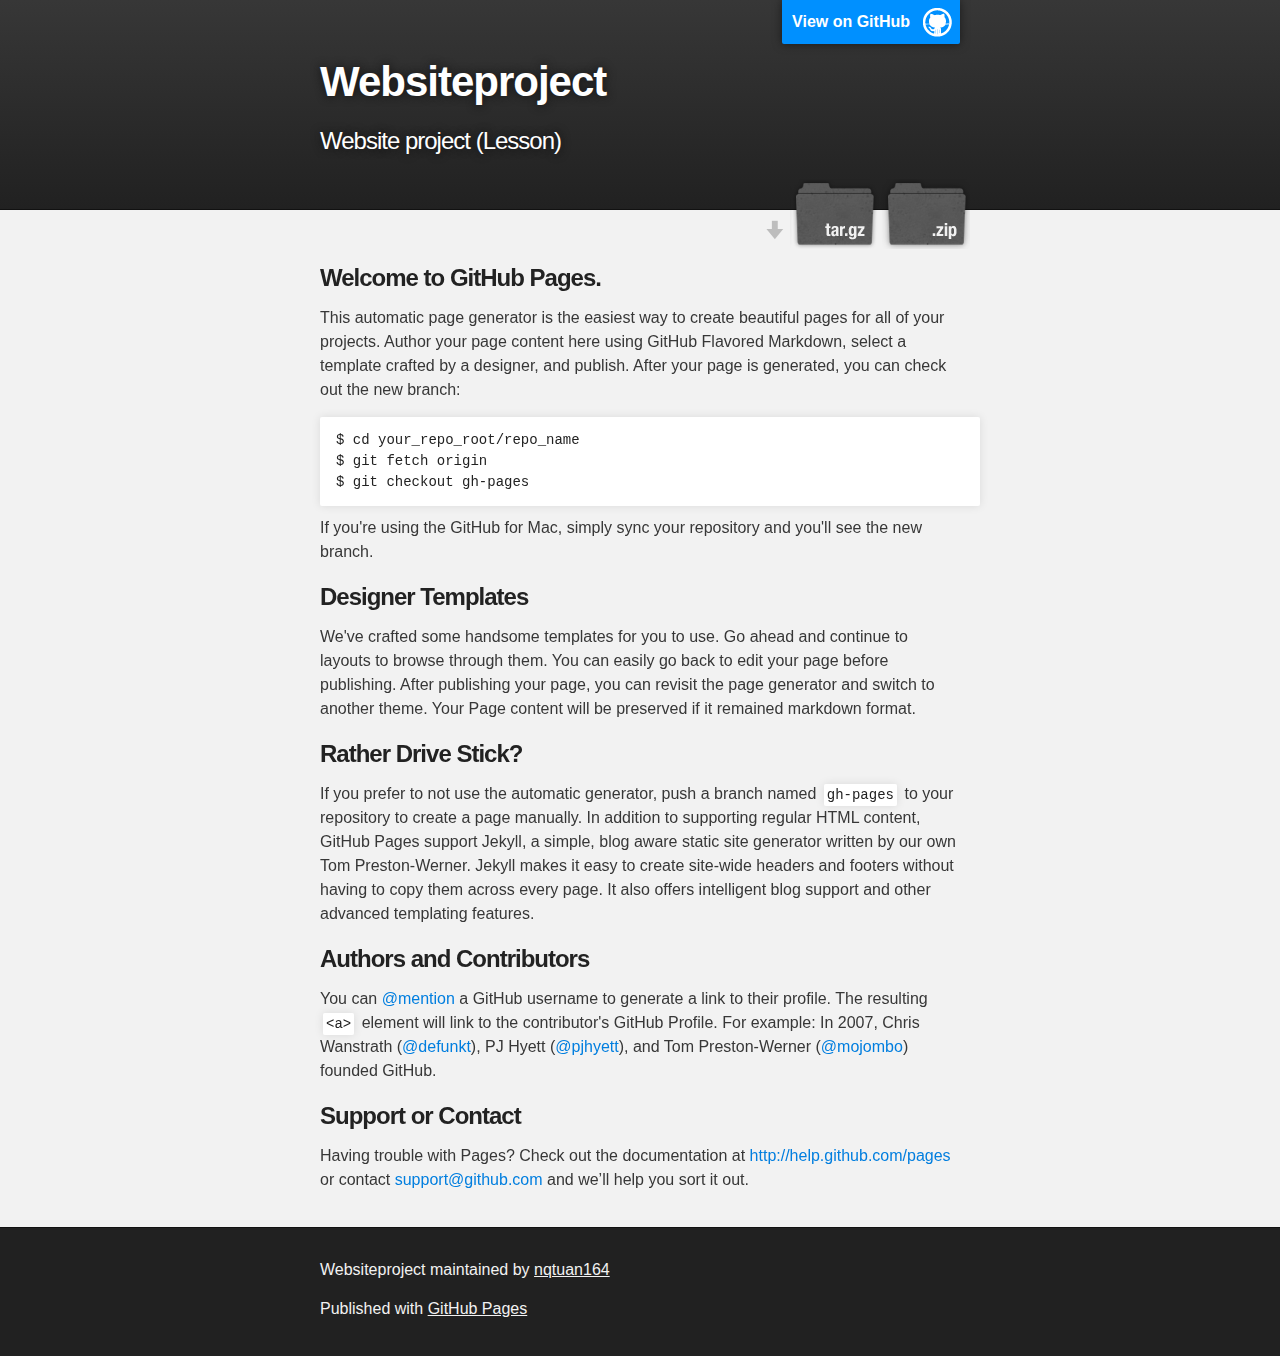
<file: index.html>
<!DOCTYPE html>
<html>

  <head>
    <meta charset='utf-8' />
    <meta http-equiv="X-UA-Compatible" content="chrome=1" />
    <meta name="description" content="Websiteproject : Website project (Lesson)" />

    <link rel="stylesheet" type="text/css" media="screen" href="stylesheets/stylesheet.css">

    <title>Websiteproject</title>
  </head>

  <body>

    <!-- HEADER -->
    <div id="header_wrap" class="outer">
        <header class="inner">
          <a id="forkme_banner" href="https://github.com/nqtuan164/WebsiteProject">View on GitHub</a>

          <h1 id="project_title">Websiteproject</h1>
          <h2 id="project_tagline">Website project (Lesson)</h2>

            <section id="downloads">
              <a class="zip_download_link" href="https://github.com/nqtuan164/WebsiteProject/zipball/master">Download this project as a .zip file</a>
              <a class="tar_download_link" href="https://github.com/nqtuan164/WebsiteProject/tarball/master">Download this project as a tar.gz file</a>
            </section>
        </header>
    </div>

    <!-- MAIN CONTENT -->
    <div id="main_content_wrap" class="outer">
      <section id="main_content" class="inner">
        <h3>
<a name="welcome-to-github-pages" class="anchor" href="#welcome-to-github-pages"><span class="octicon octicon-link"></span></a>Welcome to GitHub Pages.</h3>

<p>This automatic page generator is the easiest way to create beautiful pages for all of your projects. Author your page content here using GitHub Flavored Markdown, select a template crafted by a designer, and publish. After your page is generated, you can check out the new branch:</p>

<pre><code>$ cd your_repo_root/repo_name
$ git fetch origin
$ git checkout gh-pages
</code></pre>

<p>If you're using the GitHub for Mac, simply sync your repository and you'll see the new branch.</p>

<h3>
<a name="designer-templates" class="anchor" href="#designer-templates"><span class="octicon octicon-link"></span></a>Designer Templates</h3>

<p>We've crafted some handsome templates for you to use. Go ahead and continue to layouts to browse through them. You can easily go back to edit your page before publishing. After publishing your page, you can revisit the page generator and switch to another theme. Your Page content will be preserved if it remained markdown format.</p>

<h3>
<a name="rather-drive-stick" class="anchor" href="#rather-drive-stick"><span class="octicon octicon-link"></span></a>Rather Drive Stick?</h3>

<p>If you prefer to not use the automatic generator, push a branch named <code>gh-pages</code> to your repository to create a page manually. In addition to supporting regular HTML content, GitHub Pages support Jekyll, a simple, blog aware static site generator written by our own Tom Preston-Werner. Jekyll makes it easy to create site-wide headers and footers without having to copy them across every page. It also offers intelligent blog support and other advanced templating features.</p>

<h3>
<a name="authors-and-contributors" class="anchor" href="#authors-and-contributors"><span class="octicon octicon-link"></span></a>Authors and Contributors</h3>

<p>You can <a href="https://github.com/blog/821" class="user-mention">@mention</a> a GitHub username to generate a link to their profile. The resulting <code>&lt;a&gt;</code> element will link to the contributor's GitHub Profile. For example: In 2007, Chris Wanstrath (<a href="https://github.com/defunkt" class="user-mention">@defunkt</a>), PJ Hyett (<a href="https://github.com/pjhyett" class="user-mention">@pjhyett</a>), and Tom Preston-Werner (<a href="https://github.com/mojombo" class="user-mention">@mojombo</a>) founded GitHub.</p>

<h3>
<a name="support-or-contact" class="anchor" href="#support-or-contact"><span class="octicon octicon-link"></span></a>Support or Contact</h3>

<p>Having trouble with Pages? Check out the documentation at <a href="http://help.github.com/pages">http://help.github.com/pages</a> or contact <a href="mailto:support@github.com">support@github.com</a> and we’ll help you sort it out.</p>
      </section>
    </div>

    <!-- FOOTER  -->
    <div id="footer_wrap" class="outer">
      <footer class="inner">
        <p class="copyright">Websiteproject maintained by <a href="https://github.com/nqtuan164">nqtuan164</a></p>
        <p>Published with <a href="http://pages.github.com">GitHub Pages</a></p>
      </footer>
    </div>

    

  </body>
</html>
</file>
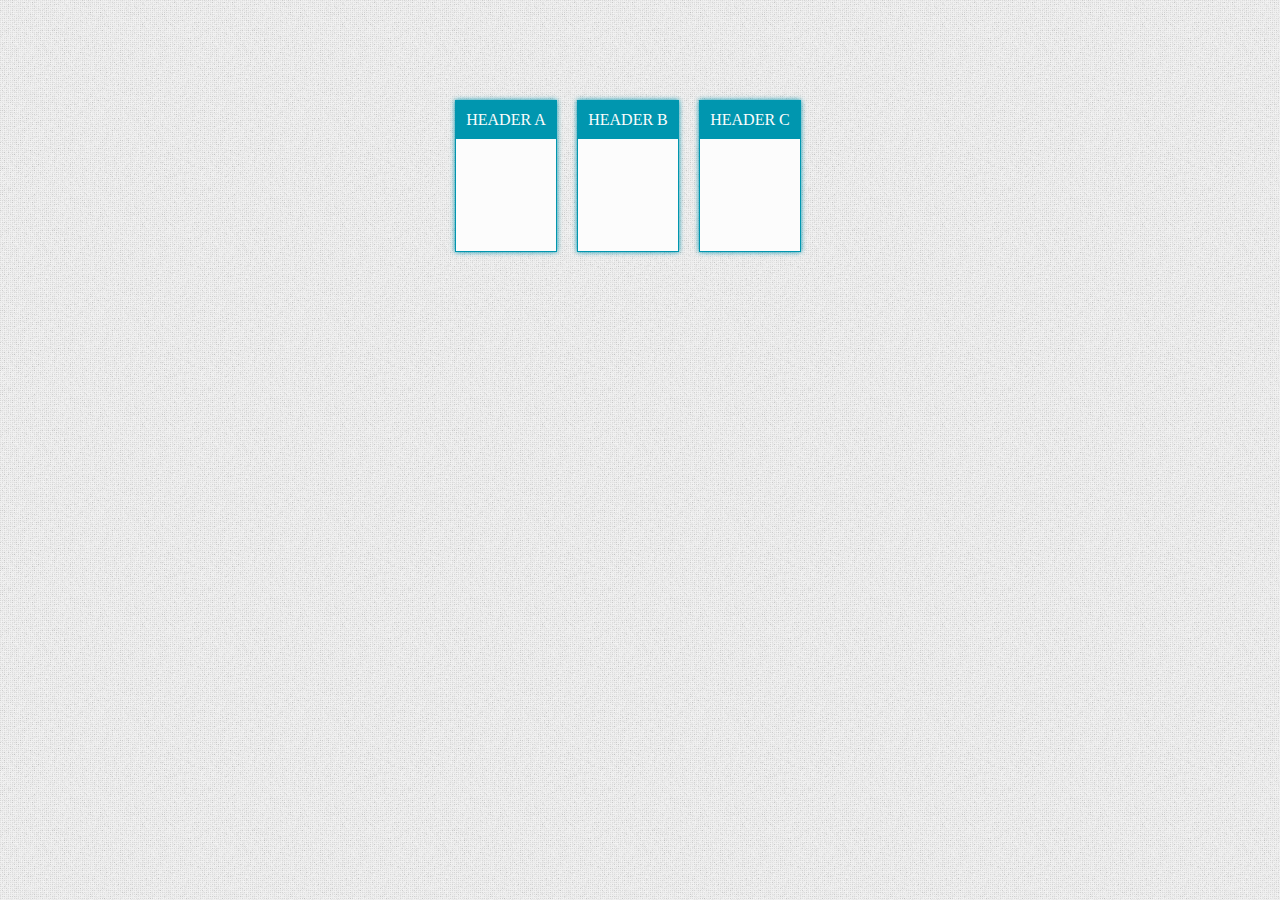
<file: Lesson 1/index.html>
﻿<!DOCTYPE html>
<html>
<head>
    <meta charset="utf-8" />
    <title>Native HTML5 Drag and Drop </title>
    <link href="css/style.css" rel="stylesheet" />
    <script src="js/jquery.js"></script>
    <script src="js/dragndrop.js" type="text/javascript"></script>
</head>
<body>
    <div id="columns">
        <div class="column" draggable="true">
            <header>HEADER A</header>
        </div>
        <div class="column" draggable="true">
            <header>HEADER B</header>
        </div>
        <div class="column" draggable="true">
            <header>HEADER C</header>
        </div>
    </div>
</body>
</html>
</file>
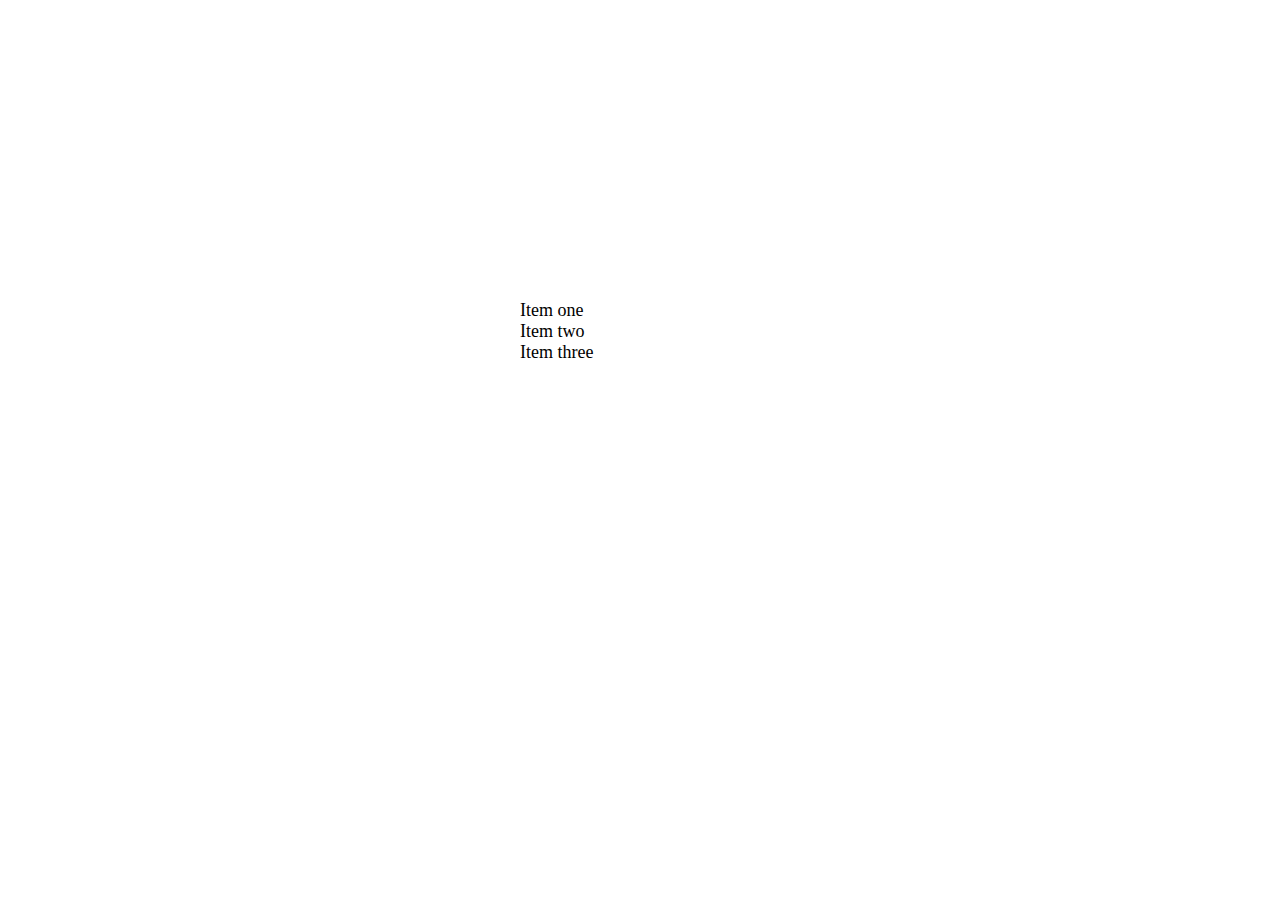
<file: Lesson 8/index.html>
<!DOCTYPE html>
<html>
<head>
    <title>Custom Checkbox</title>
    <meta charset="UTF-8">
    <meta name="description" content="" />
    <meta name="keywords" content="" />
	
	<link type="text/css" href="css/style.css" rel="stylesheet">
</head>
<body>
	<div class="container">
		<label class="lbCheckbox">
			<input type="checkbox" name="chkOne">
			<span class="lbText">Item one</span>
		</label>
		<br />
		<label class="lbCheckbox">
			<input type="checkbox" name="chkOne">
			<span class="lbText">Item two</span>
		</label>
		<br />
		<label class="lbCheckbox">
			<input type="checkbox" name="chkOne" disabled>
			<span class="lbText">Item three</span>
		</label>
	</div>
</body>
</html>
</file>
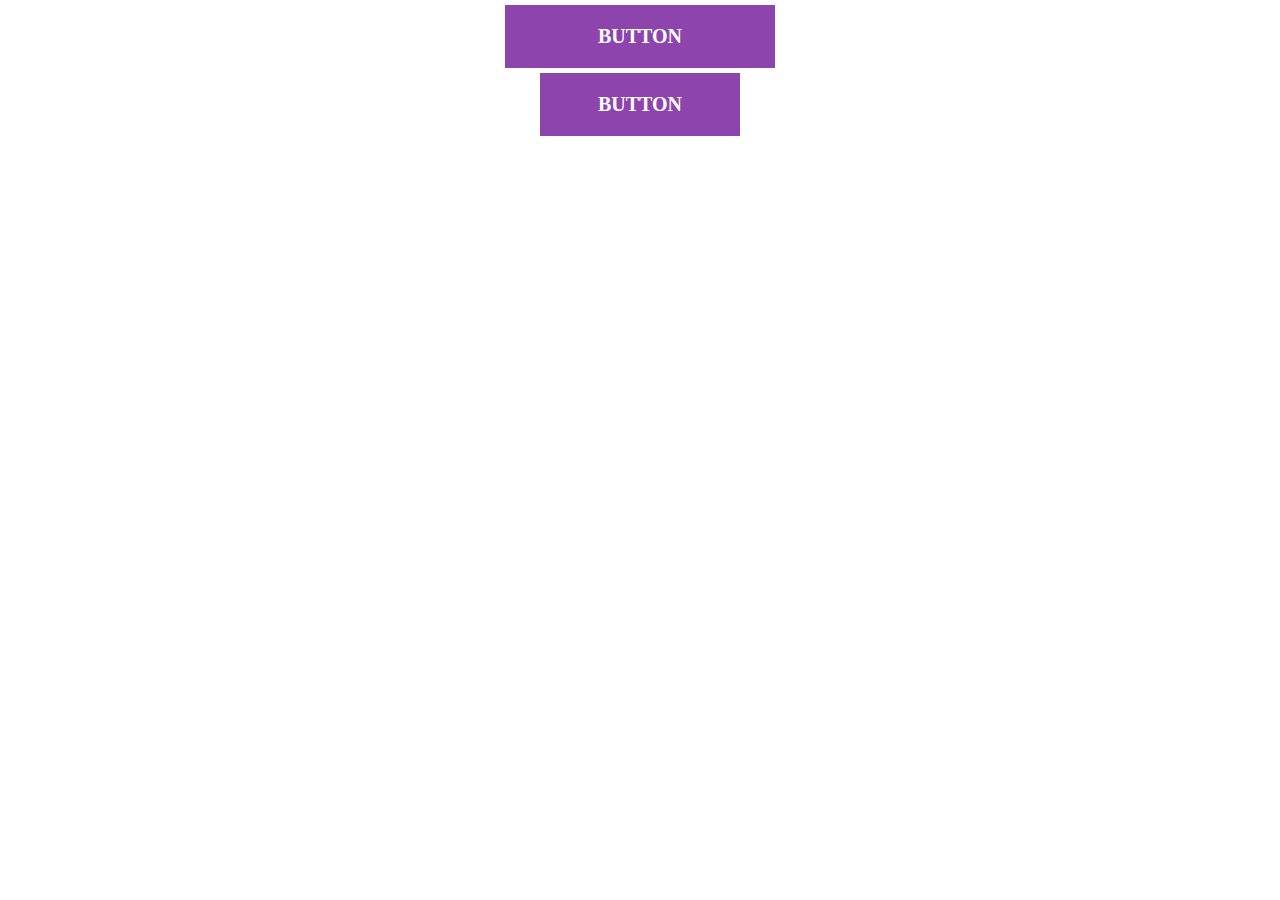
<file: Lesson 9/index.html>
<!doctype html>
<html>
<head>
	<title>Custom Checkbox</title>
	<meta charset="UTF-8">
	<meta name="description" content="" />
	<meta name="keywords" content="" />	

	<link rel="stylesheet" href="style.css">

	<script src="jquery.js"></script>
	<script src="jquery.easing.1.3.js"></script>
	<script src="design.js"></script>
</head>
<body>
	<a class="button top" href="">
		BUTTON
		<!-- <svg width="100%" height="100%" overflow="hidden">
			<defs></defs>
			<g>
				<ellipse rx="20" ry="20" stroke="none" fill="white" class="ripple" fill-opacity="0.5" ></ellipse>
				<animate xlink:href=".ripple" attributeName="rx" from="20" to="200" dur="3s" begin="click" fill="freeze"/>
			</g>
		</svg> -->
	</a>
	<button type="button">
		BUTTON
	</button>
</body>
</html>
</file>
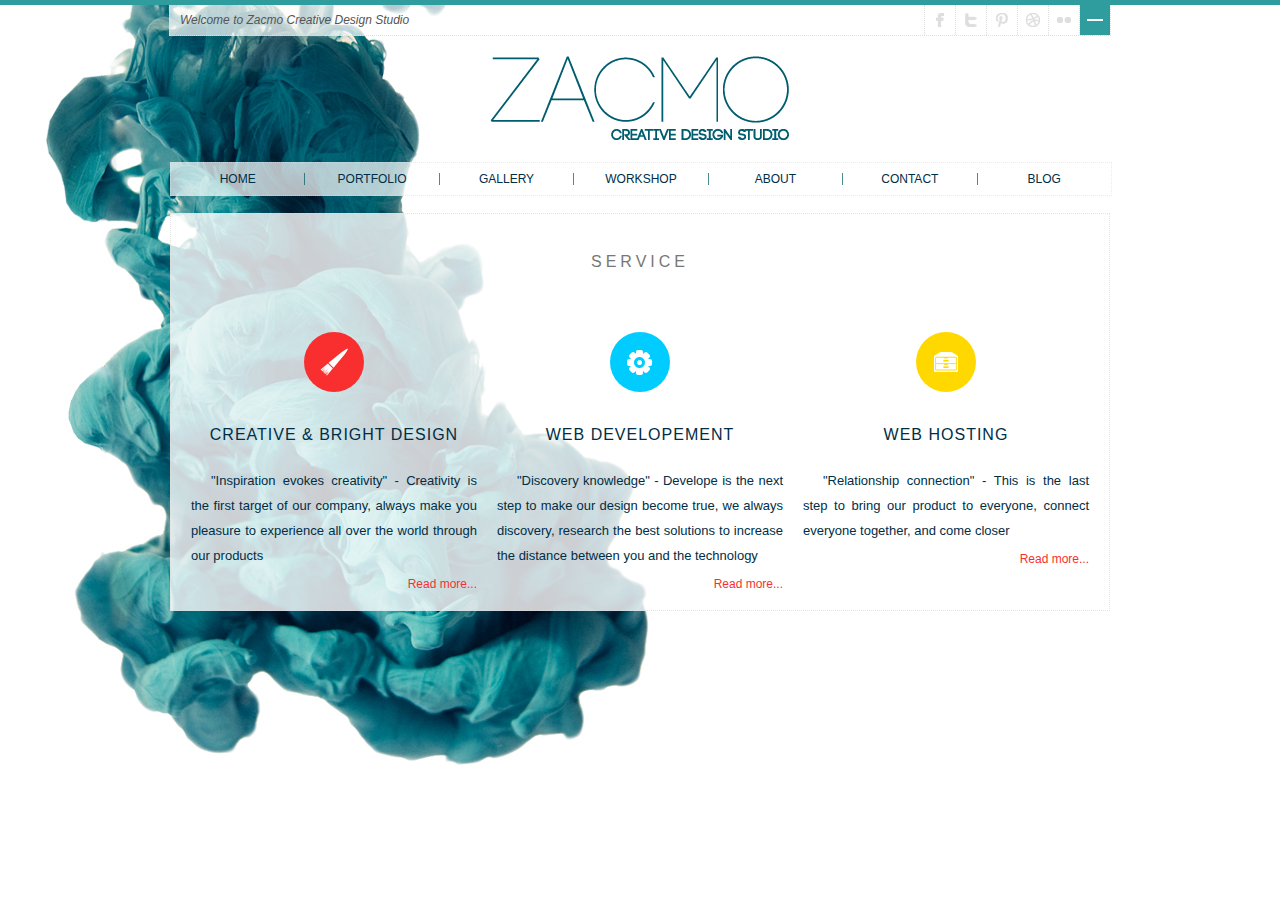
<file: Lesson 2/Lesson 2/index.html>
﻿<!DOCTYPE html>
<html>
<head>
    <meta charset="utf-8">
    <title>Responsive Website</title>
    <link href="css/style.css" rel="stylesheet" />

    <script src="js/jquery.js"></script>
    <script src="js/jqueryEasing.js"></script>
    <script src="js/script.js"></script>
</head>
<body>
    <div id="top">
        <div class="wrap clearfix">
            <div class="about float-3">
                <h1 class="t-title clearfix"> About Us</h1>
                <p>
                    We all are Super Designer and Developer. We promise to bring you the whole new experience in Website.
                </p>
            </div>
            <div class="email float-3">
                <h1 class="t-title clearfix">Quick Message</h1>
                <form>
                    <input type="text" class="txtEmail" name="txtEmail" placeholder="Your email" />
                    <textarea class="txtMess" name="txtMess" placeholder="Write something here"></textarea>
                    <input type="submit" value="SEND" class="btnSend" name="btnSend" />
                </form>
            </div>
            <div class="contact float-3">
                <h1 class="t-title clearfix">Contact Us</h1>
                <ul>
                    <li><span class="label" >Address :</span> 8A/A17 Thai Van Lung St., Ben Nghe Ward, Dist. 1, HCMC, Viet Nam.</li>
                    <li><span class="label" >Tel :</span> 08.7307.3073</li>
                    <li><span class="label" >Email :</span> tuan@giacmo-vn.com</li>
                </ul>
            </div>
        </div> <!-- end wrap -->
    </div> <!-- end top -->

    <div class="main-container clearfix">
        <div id="top-header">
            <div class="wrap">
                <p>Welcome to Zacmo Creative Design Studio</p>
                <ul class="social">
                    <li>
                        <a href="#"></a>
                    </li>
                    <li>
                        <a href="#"></a>
                    </li>
                    <li>
                        <a href="#"></a>
                    </li>
                    <li>
                        <a href="#"></a>
                    </li>
                    <li>
                        <a href="#"></a>
                    </li>
                    <li>
                        <a href="#"></a>
                    </li>
                </ul>

                <button class="show"></button>
                <div class="clear"></div>
            </div>
        </div>

        <div class="main wrap">
            <div class="header">
                <a href="index.html" class="logo"><img src="img/logo.png" /></a>
                <ul class="navigation">
                    <li>
                        <a href="#">Home</a>
                    </li>
                    <li>
                        <a href="#">Portfolio</a>
                    </li>
                    <li>
                        <a href="#">Gallery</a>
                    </li>
                    <li>
                        <a href="#">Workshop</a>
                    </li>
                    <li>
                        <a href="#">About</a>
                    </li>
                    <li>
                        <a href="#">Contact</a>
                    </li>
                    <li>
                        <a href="#">Blog</a>
                    </li>
                </ul><!-- end navi -->


                <div class="r-navigation">
                    <div class="r-nav-header hide">
                        Click to drop down
                    </div>
                
                    <ul>
                        <li>
                            <a href="#">Home</a>
                        </li>
                        <li>
                            <a href="#">Portfolio</a>
                        </li>
                        <li>
                            <a href="#">Gallery</a>
                        </li>
                        <li>
                            <a href="#">Workshop</a>
                        </li>
                        <li>
                            <a href="#">About</a>
                        </li>
                        <li>
                            <a href="#">Contact</a>
                        </li>
                        <li>
                            <a href="#">Blog</a>
                        </li>
                    </ul>
                </div>
            </div><!-- end header -->

            <div class="service">
                <div class="clearfix">
                    <h1>
                        Service
                    </h1>
                    <br />
                    <div class="service-item-1 service-items">
                        <span></span>
                        <h2>Creative & Bright Design</h2>
				        <p>"Inspiration evokes creativity" - Creativity is the first target of our company, always make you pleasure to experience all over the world through our products</p>
				        <a href="#">Read more...</a>
                    </div>
                    <div class="service-item-2 service-items">
                        <span></span>
				        <h2>Web Developement</h2>
				        <p>"Discovery knowledge" - Develope is the next step to make our design become true, we always discovery, research the best solutions to increase the distance between you and the technology</p>
				        <a href="#">Read more...</a>
                    </div>
                    <div class="service-item-3 service-items">
                        <span></span>
				        <h2>Web Hosting</h2>
				        <p>"Relationship connection" - This is the last step to bring our product to everyone, connect everyone together, and come closer </p>
				        <a href="#">Read more...</a>
                    </div>
                </div>


            </div><!-- end service -->
            

        </div>
    </div>
</body>
</html>
</file>
<file: stylesheets/stylesheet.css>
/*******************************************************************************
Slate Theme for GitHub Pages
by Jason Costello, @jsncostello
*******************************************************************************/

@import url(pygment_trac.css);

/*******************************************************************************
MeyerWeb Reset
*******************************************************************************/

html, body, div, span, applet, object, iframe,
h1, h2, h3, h4, h5, h6, p, blockquote, pre,
a, abbr, acronym, address, big, cite, code,
del, dfn, em, img, ins, kbd, q, s, samp,
small, strike, strong, sub, sup, tt, var,
b, u, i, center,
dl, dt, dd, ol, ul, li,
fieldset, form, label, legend,
table, caption, tbody, tfoot, thead, tr, th, td,
article, aside, canvas, details, embed,
figure, figcaption, footer, header, hgroup,
menu, nav, output, ruby, section, summary,
time, mark, audio, video {
  margin: 0;
  padding: 0;
  border: 0;
  font: inherit;
  vertical-align: baseline;
}

/* HTML5 display-role reset for older browsers */
article, aside, details, figcaption, figure,
footer, header, hgroup, menu, nav, section {
  display: block;
}

ol, ul {
  list-style: none;
}

table {
  border-collapse: collapse;
  border-spacing: 0;
}

/*******************************************************************************
Theme Styles
*******************************************************************************/

body {
  box-sizing: border-box;
  color:#373737;
  background: #212121;
  font-size: 16px;
  font-family: 'Myriad Pro', Calibri, Helvetica, Arial, sans-serif;
  line-height: 1.5;
  -webkit-font-smoothing: antialiased;
}

h1, h2, h3, h4, h5, h6 {
  margin: 10px 0;
  font-weight: 700;
  color:#222222;
  font-family: 'Lucida Grande', 'Calibri', Helvetica, Arial, sans-serif;
  letter-spacing: -1px;
}

h1 {
  font-size: 36px;
  font-weight: 700;
}

h2 {
  padding-bottom: 10px;
  font-size: 32px;
  background: url('../images/bg_hr.png') repeat-x bottom;
}

h3 {
  font-size: 24px;
}

h4 {
  font-size: 21px;
}

h5 {
  font-size: 18px;
}

h6 {
  font-size: 16px;
}

p {
  margin: 10px 0 15px 0;
}

footer p {
  color: #f2f2f2;
}

a {
  text-decoration: none;
  color: #007edf;
  text-shadow: none;

  transition: color 0.5s ease;
  transition: text-shadow 0.5s ease;
  -webkit-transition: color 0.5s ease;
  -webkit-transition: text-shadow 0.5s ease;
  -moz-transition: color 0.5s ease;
  -moz-transition: text-shadow 0.5s ease;
  -o-transition: color 0.5s ease;
  -o-transition: text-shadow 0.5s ease;
  -ms-transition: color 0.5s ease;
  -ms-transition: text-shadow 0.5s ease;
}

a:hover, a:focus {text-decoration: underline;}

footer a {
  color: #F2F2F2;
  text-decoration: underline;
}

em {
  font-style: italic;
}

strong {
  font-weight: bold;
}

img {
  position: relative;
  margin: 0 auto;
  max-width: 739px;
  padding: 5px;
  margin: 10px 0 10px 0;
  border: 1px solid #ebebeb;

  box-shadow: 0 0 5px #ebebeb;
  -webkit-box-shadow: 0 0 5px #ebebeb;
  -moz-box-shadow: 0 0 5px #ebebeb;
  -o-box-shadow: 0 0 5px #ebebeb;
  -ms-box-shadow: 0 0 5px #ebebeb;
}

p img {
  display: inline;
  margin: 0;
  padding: 0;
  vertical-align: middle;
  text-align: center;
  border: none;
}

pre, code {
  width: 100%;
  color: #222;
  background-color: #fff;

  font-family: Monaco, "Bitstream Vera Sans Mono", "Lucida Console", Terminal, monospace;
  font-size: 14px;

  border-radius: 2px;
  -moz-border-radius: 2px;
  -webkit-border-radius: 2px;
}

pre {
  width: 100%;
  padding: 10px;
  box-shadow: 0 0 10px rgba(0,0,0,.1);
  overflow: auto;
}

code {
  padding: 3px;
  margin: 0 3px;
  box-shadow: 0 0 10px rgba(0,0,0,.1);
}

pre code {
  display: block;
  box-shadow: none;
}

blockquote {
  color: #666;
  margin-bottom: 20px;
  padding: 0 0 0 20px;
  border-left: 3px solid #bbb;
}


ul, ol, dl {
  margin-bottom: 15px
}

ul {
  list-style: inside;
  padding-left: 20px;
}

ol {
  list-style: decimal inside;
  padding-left: 20px;
}

dl dt {
  font-weight: bold;
}

dl dd {
  padding-left: 20px;
  font-style: italic;
}

dl p {
  padding-left: 20px;
  font-style: italic;
}

hr {
  height: 1px;
  margin-bottom: 5px;
  border: none;
  background: url('../images/bg_hr.png') repeat-x center;
}

table {
  border: 1px solid #373737;
  margin-bottom: 20px;
  text-align: left;
 }

th {
  font-family: 'Lucida Grande', 'Helvetica Neue', Helvetica, Arial, sans-serif;
  padding: 10px;
  background: #373737;
  color: #fff;
 }

td {
  padding: 10px;
  border: 1px solid #373737;
 }

form {
  background: #f2f2f2;
  padding: 20px;
}

/*******************************************************************************
Full-Width Styles
*******************************************************************************/

.outer {
  width: 100%;
}

.inner {
  position: relative;
  max-width: 640px;
  padding: 20px 10px;
  margin: 0 auto;
}

#forkme_banner {
  display: block;
  position: absolute;
  top:0;
  right: 10px;
  z-index: 10;
  padding: 10px 50px 10px 10px;
  color: #fff;
  background: url('../images/blacktocat.png') #0090ff no-repeat 95% 50%;
  font-weight: 700;
  box-shadow: 0 0 10px rgba(0,0,0,.5);
  border-bottom-left-radius: 2px;
  border-bottom-right-radius: 2px;
}

#header_wrap {
  background: #212121;
  background: -moz-linear-gradient(top, #373737, #212121);
  background: -webkit-linear-gradient(top, #373737, #212121);
  background: -ms-linear-gradient(top, #373737, #212121);
  background: -o-linear-gradient(top, #373737, #212121);
  background: linear-gradient(top, #373737, #212121);
}

#header_wrap .inner {
  padding: 50px 10px 30px 10px;
}

#project_title {
  margin: 0;
  color: #fff;
  font-size: 42px;
  font-weight: 700;
  text-shadow: #111 0px 0px 10px;
}

#project_tagline {
  color: #fff;
  font-size: 24px;
  font-weight: 300;
  background: none;
  text-shadow: #111 0px 0px 10px;
}

#downloads {
  position: absolute;
  width: 210px;
  z-index: 10;
  bottom: -40px;
  right: 0;
  height: 70px;
  background: url('../images/icon_download.png') no-repeat 0% 90%;
}

.zip_download_link {
  display: block;
  float: right;
  width: 90px;
  height:70px;
  text-indent: -5000px;
  overflow: hidden;
  background: url(../images/sprite_download.png) no-repeat bottom left;
}

.tar_download_link {
  display: block;
  float: right;
  width: 90px;
  height:70px;
  text-indent: -5000px;
  overflow: hidden;
  background: url(../images/sprite_download.png) no-repeat bottom right;
  margin-left: 10px;
}

.zip_download_link:hover {
  background: url(../images/sprite_download.png) no-repeat top left;
}

.tar_download_link:hover {
  background: url(../images/sprite_download.png) no-repeat top right;
}

#main_content_wrap {
  background: #f2f2f2;
  border-top: 1px solid #111;
  border-bottom: 1px solid #111;
}

#main_content {
  padding-top: 40px;
}

#footer_wrap {
  background: #212121;
}



/*******************************************************************************
Small Device Styles
*******************************************************************************/

@media screen and (max-width: 480px) {
  body {
    font-size:14px;
  }

  #downloads {
    display: none;
  }

  .inner {
    min-width: 320px;
    max-width: 480px;
  }

  #project_title {
  font-size: 32px;
  }

  h1 {
    font-size: 28px;
  }

  h2 {
    font-size: 24px;
  }

  h3 {
    font-size: 21px;
  }

  h4 {
    font-size: 18px;
  }

  h5 {
    font-size: 14px;
  }

  h6 {
    font-size: 12px;
  }

  code, pre {
    min-width: 320px;
    max-width: 480px;
    font-size: 11px;
  }

}
</file>
<file: Lesson 1/css/style.css>
﻿* {
    margin: 0px;
    padding: 0px;
    font-family: "Segoe UI";
}
body, html {
    width:100%;
    overflow: hidden;
    background: url(../img/squairy-light.png) repeat;
}

/*Prevent the text contents of draggable elements from being selectable. */
[draggable] {
    -moz-user-select: none;
    -khtml-user-select: none;
    -webkit-user-select: none;
    user-select: none;
    /* Required to make elements draggable in old WebKit */
    -khtml-user-drag: element;
    -webkit-user-drag: element;
}

#columns {
    margin: 100px auto;
    width: 370px;
    height: 102px;
}

.column {
    height: 150px;
    width: 100px;

    float: left;
    border: 1px solid rgb(0, 150, 175);
    background-color: rgb(252, 252, 252);
    margin-right: 20px;

    -webkit-box-shadow: 0px 0px 5px rgb(0, 150, 175);
    -moz-box-shadow: 0px 0px 5px #0096AF;
    -ms-box-shadow: 0px 0px 5px #0096AF;
}

    .column header {
        color:rgb(252, 252, 252);
        background-color: rgb(0, 150, 175);
        width: 100%;

        padding:10px 0px;
        text-align:center;

        cursor: move;
    }

    .column.over {
        border: 1px dashed rgb(0, 150, 175);
    }
</file>
<file: Lesson 8/css/style.css>
* {
	margin: 0;
	padding: 0;
	font-family: "segoe ui", arial sans-serif;
}
@-webkit-keyframes checkbox-effect {
	0% {
		-webkit-transform: scale(0); /* Chrome, Safari, Opera */
		    -ms-transform: scale(0); /* IE 9 */
		        transform: scale(0);
	}
	90% {
		-webkit-transform: scale(1.4); /* Chrome, Safari, Opera */
		    -ms-transform: scale(1.4); /* IE 9 */
		        transform: scale(1.4);
	}
	100% {
		-webkit-transform: scale(1); /* Chrome, Safari, Opera */
		    -ms-transform: scale(1); /* IE 9 */
		        transform: scale(1);
	}
}
.container {
	width: 300px;
	height: 300px;
	
	position: absolute;
	top: 0;
	bottom: 0;
	left: 0;
	right: 0;
	
	margin-left: auto;
	margin-right: auto;
	margin-bottom: auto;
	margin-top: auto;
}


.lbCheckbox {
	font-size: 18px;
	cursor: pointer;
}

.lbCheckbox > input[type=checkbox] {
	display: none;
}
.lbCheckbox > input[type=checkbox] ~ .lbText {
	
}
.lbCheckbox > input[type=checkbox] ~ .lbText:before {
	font-family: "FontAwesome";
	content: "\f096";
	
	speak: none;
	font-style: normal;
	font-weight: normal;
	font-variant: normal;
	text-transform: none;
	line-height: 1;
	display: inline-block;
	font: normal normal normal 14px/1 FontAwesome;
	font-size: inherit;
	text-rendering: auto;
	-webkit-font-smoothing: antialiased;
	-moz-osx-font-smoothing: grayscale;
	margin-right: 10px;
	width: 20px;
}

.lbCheckbox > input[type=checkbox]:checked ~ .lbText:before {
	content: "\f046";
	display: inline-block;
}
.lbCheckbox > input[type=checkbox]:checked ~ .lbText {
	color: #7D9100;
}
.lbCheckbox > input[type=checkbox]:checked ~ .lbText:before {
	content: "\f14a";
	display: inline-block;
	color: #7D9100;
	
	-webkit-animation: checkbox-effect 180ms ease-in; /* Chrome, Safari, Opera */
	    -ms-animation: checkbox-effect 180ms ease-in; /* IE 9 */
            animation: checkbox-effect 180ms ease-in;
}

.lbCheckbox > input[type=checkbox]:disabled ~ .lbText:before {
	content: "\f0c8";
	color: #354242;
}
</file>
<file: Lesson 9/style.css>
* {
	margin: 0;
	padding: 0;
}

.top {
	/*margin-top: 200px !important;*/
}

button, .button {
	color: #fff;
	border: 0px;
	background: rgba(142, 68, 173, 1);
	display: block;
	padding: 20px 35px;
	width: 200px;
	text-align: center;

	font-family: "segoe UI";
	outline: none;
	font-size: 20px;
	font-weight: bold;
	text-decoration: none;

	margin: 5px auto;
	position: relative;
}

button {
	width: 200px;
}

button:hover, .button:hover {
	box-shadow: 2px 2px 10px rgba(149, 165, 166, 1.0);
}

button > svg, .button > svg {
	position: absolute;
	top: 0px;
	left: 0px;
}

button > svg > circle, .button > svg > circle{
	fill: rgba(255,255,255,0.3);
}
</file>
<file: Lesson 2/Lesson 2/css/style.css>
﻿@charset "utf-8";

/*
 * RESET ANY ELEMENTS
 */
html, body, div, span, applet, object, iframe, h1, h2, h3, h4, h5, h6, p, blockquote, pre, a, abbr, acronym, address, big, cite, code, del, dfn, em, img, ins, kbd, q, s, samp, small, strike, strong, sub, sup, tt, var, b, u, i, center, dl, dt, dd, ol, ul, li, fieldset, form, label, legend, table, caption, tbody, tfoot, thead, tr, th, td, article, aside, canvas, details, embed, figure, figcaption, footer, header, hgroup, menu, nav, output, ruby, section, summary, time, mark, audio, video {
     border: 0pt none;
     font: inherit;
     margin: 0pt;
     padding: 0pt;
}

article, aside, details, figcaption, figure, footer, header, hgroup, menu, nav, section {
     display: block;
}

body {
     line-height: 1;
}

ol, ul {
     list-style: none outside none;
}

blockquote, q {
     quotes: none;
}

blockquote:before, blockquote:after, q:before, q:after {
     content: none;
}

table {
     border-collapse: collapse;
     border-spacing: 0pt;
}
a{
	text-decoration:none;
}

.clearfix:before,
    .clearfix:after,
    .row:before,
    .row:after {
      content: '.';
      display: block;
      overflow: hidden;
      visibility: hidden;
      width: 0;
      height: 0; }
    .row:after,
    .clearfix:after {
      clear: both; }
    .row,
    .clearfix {
      zoom: 1; }

.clear {
  clear: both;
  display: block;
  overflow: hidden;
  visibility: hidden;
  width: 0;
  height: 0;
}

/*
 * GENERAL 
 */
body {
    background-color:rgba(255, 255, 255, 1);
    font-family:'helvetica Neue','helvetica',arial,sans-serif;
    font-size: 12px;
    color: rgba(119, 119, 119, 1);
}

a {
    color: rgba(0, 46, 70, 1);
    
    -webkit-transition: all 0.4s ease;
       -moz-transition: all 0.4s ease;
        -ms-transition: all 0.4s ease;
         -o-transition: all 0.4s ease;
            transition: all 0.4s ease;
}

p {
    line-height: 23px;
}

/*
 * LAYOUT
 */

.wrap {
    width: 940px;
    margin: auto;
}

.float-3 {
    width: 31.91489362%; /*900 / 3 / 940 * 100*/
    float: left;
    margin-right: 2.127659574%; 
}

    .float-3:nth-child(3n) {
        margin-right:0px;
    }


/*
 * MAIN CONTAINER
 */
.main-container {
    width: 100%;
    height: auto;
    overflow: hidden;

    background: url(../img/bg.jpg) top center no-repeat;
}

/*
 * TOP HEADER
 */
#top-header {
    
    border-top:5px solid rgba(47, 157, 158, 1);
}

    #top-header .wrap {
        border: 1px dotted rgba(222, 222, 222, 1);
        background-color: rgba(255, 255, 255, 0.7);
        border-top: none;
        position: relative;
    }

    #top-header p {
        color: rgba(85, 85, 85, 1);
        text-indent: 10px;
        line-height: 30px;
        font-style: italic;
        float: left;
    }

.social {
    float: right;
}

    .social li {
        display: inline;
    }

    .social a {
        float: left;
        display: block;
        width: 30px;
        height: 30px;
        border-left: 1px dotted rgba(222, 222, 222, 1);
        background-repeat: no-repeat;
        background-color: rgba(255, 255, 255, 1);
        background-position: top left;
    }

    .social li:nth-child(1) a {
        background-image: url(../img/facebook.png);
    }
    .social li:nth-child(2) a {
        background-image:url(../img/twitter.png);
    }

    .social li:nth-child(3) a {
        background-image:url(../img/pinterest.png);
    }

    .social li:nth-child(4) a {
        background-image:url(../img/dribbble.png);
    }

    .social li:nth-child(5) a {
        background-image:url(../img/flickr.png);
    }

    .social li:nth-child(6) a {
        background-image:url(../img/rss.png);
    }

    .social a:hover {
        background-position: top right;
    }
    .social li:nth-child(1):hover a{
        background-color:#636fa8;
    }

    .social li:nth-child(2):hover a{
        background-color:#20dff0;
    }

    .social li:nth-child(3):hover a{
        background-color:#f7154b;
    }

    .social li:nth-child(4):hover a{
        background-color:#e61075;
    }

    .social li:nth-child(5):hover a{
        background-color:#0cc449;
    }

    .social li:nth-child(6):hover a{
        background-color:#fdad00;
    }

.show {
    position: absolute;
    cursor: pointer;
    right: 0px;
    top: 0px;
    display: block;
    width: 30px;
    height: 30px;
    border: none;
    background-color:rgba(47, 157, 158, 1);
}
    .show:before, .show:after {
        content: "";
        position: absolute;
        background-color: rgba(255, 255, 255, 1);
    }

    .show:before {
        width: 16px;
        height: 2px;
        left: 7px;
        top: 14px;
    }

.hide:after {
    display:none;
}

/*
 * TOP
 */

#top {
    background-color: rgba(47, 157, 158, 1);
    border: none;
    font-size: 12px;
    width: 96%;
    padding: 2%;
    font-family: helvetica,arial sans-serif;
    color: rgba(255, 255, 255, 1);
    line-height: 23px;
    display: none;
}

    #top .t-title {
        display: inline-block;
        border-bottom: 2px solid rgba(0, 88, 98, 1);
        color: rgba(0, 88, 98, 1);
        font-weight: bold;
        padding: 3px;
        margin: 0px 0px 10px 0px;
    }
    #top .contact .label {
        font-weight: bold;
    }

::-moz-placeholder {
    color: rgba(242, 242, 242, 1);
    font-style: italic;
}
::-webkit-input-placeholder {
    color: rgba(242, 242, 242, 1);
    font-style: italic;
}
:-ms-input-placeholder {
    color: rgba(242, 242, 242, 1);
    font-style: italic;
}
input:-moz-placeholder {
    color: rgba(242, 242, 242, 1);
    font-style: italic;
}



.email {

}

    .email .txtEmail {
        margin-bottom: 10px;
        width: 100%;
        height: 20px;

        border: none;
        background-color: rgba(0, 88, 98, 1);
        color: rgba(255, 255, 255, 1);
    }

    .email .txtMess {
        height: 80px;
        width: 98.5%;
        font-family: helvetica,arial sans-serif;
        border: none;
        background-color: rgba(0, 88, 98, 1);
        color: rgba(255, 255, 255, 1);
    }

    .email .btnSend {
        display: block;
        margin-top: 2px;
        margin-left: 0px;
        background-color: rgba(0, 88, 98, 1);
        border: none;
        color: rgba(255, 255, 255, 1);

        cursor: pointer;
        padding: 3px 20px;
        -webkit-transition: all 0.4s ease;
           -moz-transition: all 0.4s ease;
            -ms-transition: all 0.4s ease;
             -o-transition: all 0.4s ease;
                transition: all 0.4s ease;
    }

        .email .btnSend:hover {
            background-color: rgba(0, 88, 98, 0.7);
            right: 2px;
        }


.main {
    min-height: 800px;
}

    .main .header {
        text-align:center;
        padding-bottom:10px;
    }

        .main .header .logo {
            display:block;
            width: 300px;
            height: 86px;
            margin-top: 20px;
            margin-left: auto;
            margin-right: auto;
        }

        .main .header .navigation {
            display: inline-block;
            width: 100%;
            margin-top: 20px;
            margin-left:auto;
            margin-right:auto;
            padding: 10px 0px;
            background-color: rgba(255, 255, 255, 0.7);
            border: 1px dotted rgba(222, 222, 222, 0.6);
        }
            .main .header .navigation li {
                display: inline;
            }
                .main .header .navigation li a {
                    display: block;
                    float: left;
                    text-transform:uppercase;
                    width: 14.19452888%;
                    border-left: 1px solid rgba(0, 88, 98, 0.7);
                }

                    .main .header .navigation li a:hover {
                        text-shadow: 0px 0px 10px rgba(0, 88, 98, 0.3);
                    }

                .main .header .navigation li:first-child a {
                    border-left: none;
                }


        .main .header .r-navigation {
            display:none;
        }
            .main .header .r-navigation .r-nav-header {
                cursor:pointer;
                color: rgba(255, 255, 255, 1);
                font-size: 14px;
                line-height:30px;
                margin-bottom: 1px;
                background: url(../img/cong.png) no-repeat top right rgba(47, 157, 158, 1);
            }
            .main .header .r-navigation ul {
                display:none;
            }
            .main .header .r-navigation ul li a {
                display:block;
                background-color: rgba(47, 157, 158, 1);
                color: rgba(255, 255, 255, 1);
                font-size: 14px;
                line-height:30px;
                margin-bottom: 1px;
            }

.service {
    background-color: rgba(255, 255, 255, 0.8);
    margin-top: 5px;
    padding-bottom: 20px;
    border: 1px dotted rgba(222, 222, 222, 0.8);
}
    .service h1 {
        font-size: 16px;
        letter-spacing: 4px;
        text-transform: uppercase;
        text-align: center;
        margin-bottom: 20px;
        margin-top: 40px;
    }
    .service .service-items {
        width: 30.4964539%; /*900 / 3 / 940 * 100*/
        float: left;
        margin-right: 2.127659547%;
        margin-top: 30px;
        color:rgba(0, 46, 70, 1);
    }

    .service .service-items:first-of-type {
        margin-left: 2.127659547%;
    }
    .service span {
        display: block;
        margin: auto;
        width: 60px;
        height: 60px;
        border-radius: 60px;
        margin-bottom: 35px;

        -webkit-transition: all 0.4s ease;
           -moz-transition: all 0.4s ease;
            -ms-transition: all 0.4s ease;
             -o-transition: all 0.4s ease;
                transition: all 0.4s ease;
    }
    .service .service-item-1 span{
        background:url(../img/s1.png) center no-repeat rgba(249, 47, 47, 1);
    }
        .service .service-item-1 span:hover {
            box-shadow: 0px 0px 8px rgba(249, 47, 47, 0.8);
        }
    .service .service-item-2 span{
        background:url(../img/s2.png) center no-repeat rgba(0, 204, 255, 1);
    }
        .service .service-item-2 span:hover {
            box-shadow: 0px 0px 8px rgba(0, 204, 255, 0.8);
        }
    .service .service-item-3 span{
        background:url(../img/s3.png) center no-repeat rgba(255, 216, 0, 1);
    }
        .service .service-item-3 span:hover {
            box-shadow: 0px 0px 8px rgba(255, 216, 0, 0.8);
        }
    .service .service-items h2 {
        font-size:16px;
        text-transform:uppercase;
        letter-spacing:1px;
        text-align:center;
    }
    .service .service-items p {
        width: 100%;
        margin-top: 25px;
        font-size: 13px;
        line-height: 25px;
        text-align:justify;
        text-indent: 20px;
    }
    .service a {
        display: block;
        margin-top: 10px;
        text-align:right;
        color: rgba(249, 47, 47, 1);
    }

/*
 * MEDIA
 */
@media screen and (max-width: 800px) {
    .wrap {
        width: 90%;
    }
    .main .header .logo {
        margin: 0px auto;
        margin-top:20px;
    }
    .main .header .navigation {
        display: none;
    }
    .main .header .r-navigation {
        display:block;
        width: 100%;
        margin: 10px auto;
    }
}

@media screen and (max-width:600px){
    .float-3 {
        float: none;
        width: 100%;
        margin-right: 0;
        margin-bottom: 50px;
    }

    #top-header p {
        display:none;
    }

    .service .service-items {
        float:none;
        width: 100%;
        margin-right: 0;
        margin-left: 0px !important;
    }
        .service .service-items p {
            width: 96%;
            padding: 0% 2%;
        }
        .service .service-items a {
            padding-right: 2%;
        }
}

@media screen and (max-device-width:480px) {
    
	.wrap {
        width: 90%;
    }
    .float-3 {
        float: none;
        width: 100%;
        margin-right: 0;
        margin-bottom: 50px;
    }
	.show {
		width: 40px;
        height: 40px;
	}
	
	#top .t-title {
		font-size: 14px;
	}
	.social a {
        float: left;
        display: block;
        width: 40px;
        height: 40px;
        border-left: 1px dotted rgba(222, 222, 222, 1);
        background-repeat: no-repeat;
        background-color: rgba(255, 255, 255, 1);
        background-position: top left;
    }
	
    #top-header p {
        display:none;
    }
	.main .header .logo {
        display:block;
        width: 90%;
        height: auto;
	}
    .main .header .navigation {
        display: none;
    }
    .main .header .r-navigation {
        display:block;
        width: 100%;
        margin: 10px auto;
    }
	
	.service span {
        display: block;
        margin: auto;
        width: 100px;
        height: 100px;
        border-radius: 60px;
        margin-bottom: 35px;
    }
	
    .service .service-items {
        float:none;
        width: 100%;
        margin-right: 0;
        margin-left: 0px !important;
    }
        .service .service-items p {
            width: 96%;
            padding: 0% 2%;
        }
        .service .service-items a {
            padding-right: 2%;
        }
}
</file>
